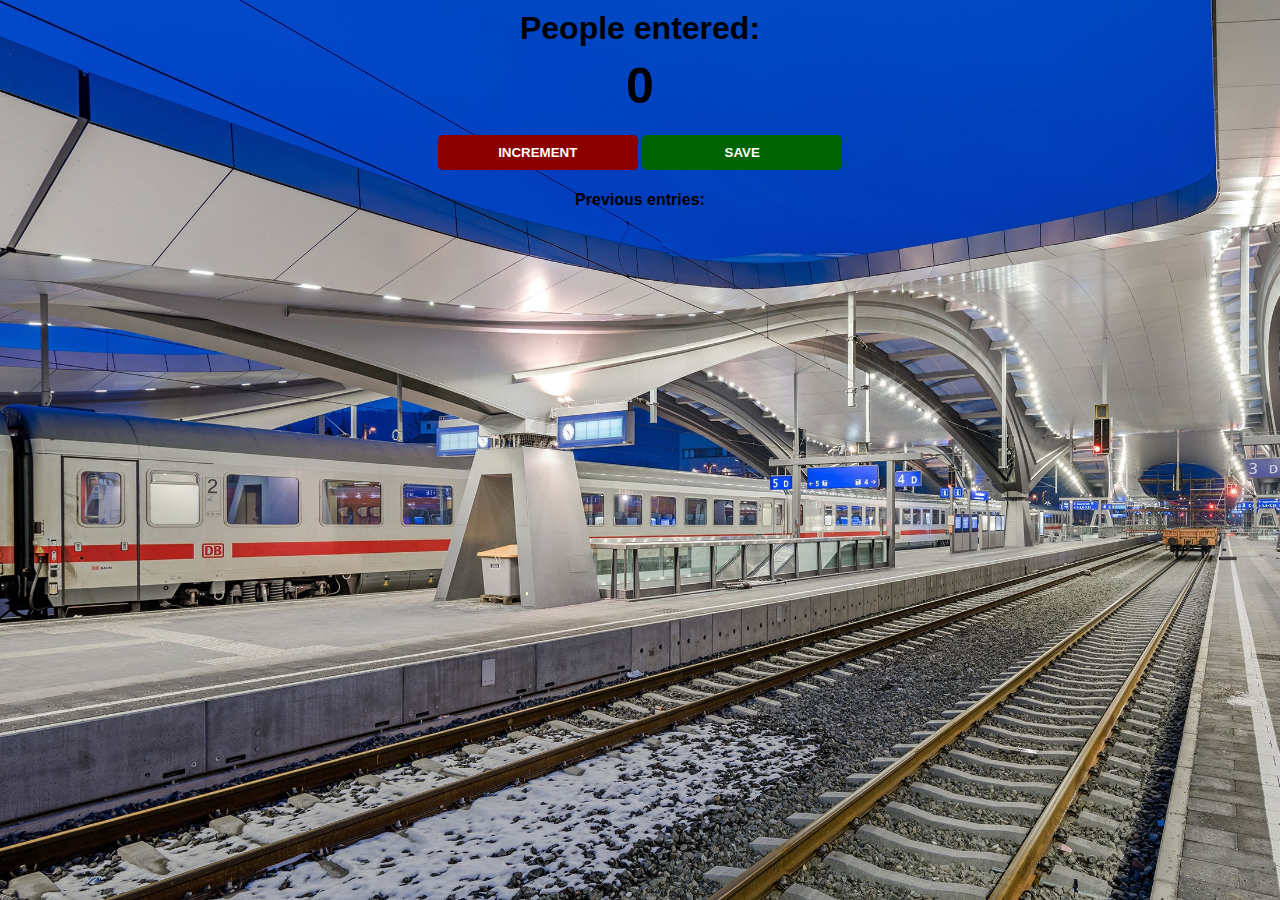
<file: counterApp/index.html>
<html>
    <head>
        <link rel="stylesheet" href="index.css">
    </head>
    <body>
        <h1>People entered:</h1>
        <h2 id="count-el">0</h2>
        <button id="increment-btn" onclick="increment()">INCREMENT</button>
        <button id="save-btn" onclick="save()">SAVE</button>
        <p id="save-el">Previous entries: </p>
        <script src="index.js">
            nnerText
        </script>
    </body>
</html>
</file>
<file: counterApp/index.css>
body {
    background-image: url("station.jpg");
    background-size: cover;
    font-family: -apple-system, BlinkMacSystemFont, 'Segoe UI', Roboto, Oxygen, Ubuntu, Cantarell, 'Open Sans', 'Helvetica Neue', sans-serif;
    font-weight: bold;
    text-align: center;
    
}

.content {
    width: 500px;
    background: #fff;
}

h1 {
    margin-top: 10px;
    margin-bottom: 10px;
}

h2 {
    font-size: 50px;
    margin-top: 0;
    margin-bottom: 20px;
}

button {
    border: none;
    padding-top: 10px;
    padding-bottom: 10px;
    color: white;
    font-weight: bold;
    width: 200px;
    margin-bottom: 5px;
    border-radius: 5px;
}

#increment-btn {
    background: darkred;
}

#save-btn {
    background: darkgreen;
}
</file>
